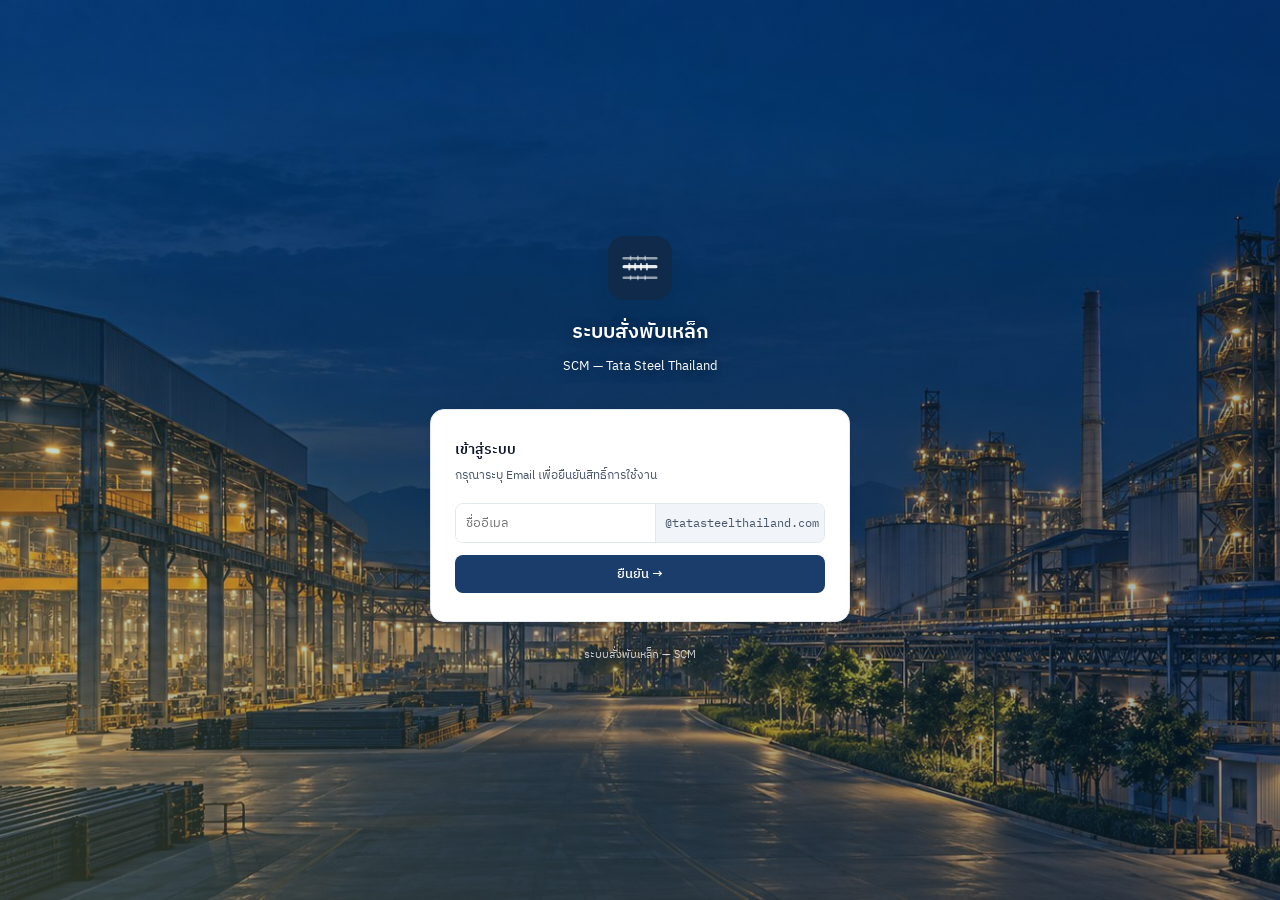
<file: index.html>
<!DOCTYPE html>
<html lang="th">
<head>
<meta charset="UTF-8"/>
<meta name="viewport" content="width=device-width, initial-scale=1.0"/>
<title>ระบบสั่งพับเหล็ก — Tata Steel Thailand</title>
<link href="https://fonts.googleapis.com/css2?family=IBM+Plex+Sans+Thai:wght@300;400;500;600&family=IBM+Plex+Mono:wght@400;500&display=swap" rel="stylesheet"/>
<style>
:root{--bd:#0f2a4a;--bm:#1a3d6b;--ba:#2563b0;--bl:#dbeafe;--gr:#16a34a;--gl:#dcfce7;--rd:#dc2626;--rl:#fee2e2;--br:#e2e8f0;--tx:#0f172a;--t2:#475569;--t3:#94a3b8;--ra:14px}
*{box-sizing:border-box;margin:0;padding:0}
body{font-family:'IBM Plex Sans Thai',sans-serif;background:#eef2f7;color:var(--tx);min-height:100vh;display:flex;flex-direction:column;align-items:center;justify-content:center;padding:1.5rem 1rem}
.wrap{max-width:420px;width:100%}
.hdr{text-align:center;margin-bottom:2rem}
.logo{width:64px;height:64px;background:var(--bd);border-radius:16px;display:flex;align-items:center;justify-content:center;margin:0 auto 1rem;box-shadow:0 4px 20px rgba(15,42,74,.2)}
.logo svg{width:38px;height:38px}
.hdr h1{font-size:20px;font-weight:600;color:var(--bd);margin-bottom:.35rem}
.hdr p{font-size:13px;color:var(--t2)}

/* LOGIN */
.login-card{background:#fff;border:1px solid var(--br);border-radius:var(--ra);padding:1.75rem 1.5rem;box-shadow:0 1px 4px rgba(0,0,0,.06)}
.login-card h2{font-size:14px;font-weight:600;color:var(--tx);margin-bottom:.35rem}
.login-card p{font-size:12px;color:var(--t2);margin-bottom:1.1rem;line-height:1.6}
.email-wrap{display:flex;align-items:center;border:1px solid var(--br);border-radius:8px;overflow:hidden;transition:border .15s,box-shadow .15s;margin-bottom:.75rem}
.email-wrap:focus-within{border-color:var(--ba);box-shadow:0 0 0 3px rgba(37,99,176,.1)}
.email-wrap input{border:none;flex:1;height:38px;padding:0 10px;font-size:13px;font-family:'IBM Plex Sans Thai',sans-serif;outline:none;background:#fff;color:var(--tx)}
.email-domain{background:var(--sl, #f1f5f9);padding:0 9px;height:38px;display:flex;align-items:center;font-size:12px;color:var(--t2);border-left:1px solid var(--br);white-space:nowrap;font-family:'IBM Plex Mono',monospace}
.otp-wrap{display:none;margin-bottom:.75rem}.otp-wrap.show{display:block}.otp-ref{display:flex;align-items:center;justify-content:center;gap:7px;margin:0 0 .5rem;padding:.42rem .65rem;border:1px solid #bfdbfe;border-radius:8px;background:#eff6ff;color:#475569;font-size:12px}.otp-ref strong{font:600 13px 'IBM Plex Mono',monospace;letter-spacing:.08em;color:var(--bm)}.otp-wrap input{width:100%;height:44px;border:1px solid var(--br);border-radius:8px;text-align:center;font:600 20px 'IBM Plex Mono',monospace;letter-spacing:.45em;outline:none}.otp-wrap input:focus{border-color:var(--ba);box-shadow:0 0 0 3px rgba(37,99,176,.1)}
.login-btn{width:100%;height:38px;background:var(--bm);color:#fff;border:none;border-radius:8px;font-size:13px;font-weight:500;font-family:'IBM Plex Sans Thai',sans-serif;cursor:pointer;transition:background .15s;display:flex;align-items:center;justify-content:center;gap:6px}
.login-btn:hover{background:var(--bd)}
.login-btn:disabled{background:var(--t3);cursor:not-allowed}
.err-msg{background:var(--rl);border:1px solid #fca5a5;border-radius:8px;padding:.6rem .85rem;font-size:12px;color:var(--rd);margin-top:.65rem;display:none}
.err-msg.show{display:block}
.rebar-loader{display:inline-block;position:relative;width:76px;height:10px;overflow:hidden;border-radius:999px;background:rgba(255,255,255,.16);box-shadow:inset 0 0 0 1px rgba(255,255,255,.14)}
.rebar-loader::before{content:"";position:absolute;left:1px;top:1px;height:8px;width:18%;border-radius:999px;background:repeating-linear-gradient(115deg,transparent 0 5px,rgba(20,48,74,.65) 5px 7px),linear-gradient(90deg,#a9bbca 0%,#f4f8fb 52%,#f6a62f 100%);box-shadow:0 0 7px rgba(246,166,47,.55);animation:rebar-grow 1.15s ease-in-out infinite alternate}
.rebar-loader::after{content:"";position:absolute;top:2px;left:17%;width:6px;height:6px;border-radius:50%;background:#ffd27a;box-shadow:0 0 8px 2px rgba(255,174,55,.65);animation:rebar-tip 1.15s ease-in-out infinite alternate}
.login-btn[aria-busy="true"]{background:var(--bm);cursor:wait}
@keyframes rebar-grow{from{width:18%;opacity:.72}to{width:94%;opacity:1}}
@keyframes rebar-tip{from{left:17%;opacity:.72}to{left:91%;opacity:1}}
@media(prefers-reduced-motion:reduce){.rebar-loader::before{width:72%;animation:none}.rebar-loader::after{left:70%;animation:none}}

/* MENU */
.menu-view{display:none}
.menu-view.show{display:block}
.login-card.hide{display:none}
.greeting{text-align:center;font-size:13px;color:#fff;margin:0 auto 1.1rem;padding:.58rem 1rem;width:max-content;max-width:100%;border:1px solid rgba(255,255,255,.55);border-radius:999px;background:rgba(7,35,70,.72);box-shadow:0 6px 18px rgba(3,20,40,.18);text-shadow:0 1px 2px rgba(0,0,0,.35);overflow-wrap:anywhere}
.greeting strong{color:#fff;font-weight:600}
.cards{display:flex;flex-direction:column;gap:12px}
.menu-card{background:#fff;border:1.5px solid var(--br);border-radius:var(--ra);padding:1.3rem 1.4rem;cursor:pointer;transition:all .2s;text-decoration:none;display:flex;align-items:center;gap:1rem;box-shadow:0 1px 4px rgba(0,0,0,.06)}
.menu-card:hover{border-color:var(--ba);box-shadow:0 4px 20px rgba(37,99,176,.12);transform:translateY(-2px)}
.menu-card.track:hover{border-color:var(--gr)}
.menu-card.dash:hover{border-color:#7c3aed;box-shadow:0 4px 20px rgba(124,58,237,.12)}
.menu-card.admin:hover{border-color:#d97706}
.card-icon{width:94px;height:68px;border-radius:12px;overflow:hidden;position:relative;flex-shrink:0;background:#dbeafe;box-shadow:0 3px 10px rgba(15,42,74,.16)}
.card-icon::after{content:"";position:absolute;inset:0;border:1px solid rgba(255,255,255,.42);border-radius:inherit;pointer-events:none}
.card-icon img{width:100%;height:100%;object-fit:cover;display:block;transition:transform .25s ease}
.menu-card:hover .card-icon img{transform:scale(1.05)}
@media(max-width:390px){.card-icon{width:82px;height:62px}.menu-card{padding:1.05rem 1rem;gap:.8rem}}
@media(prefers-reduced-motion:reduce){.card-icon img{transition:none}.menu-card:hover .card-icon img{transform:none}}
.card-text h2{font-size:14px;font-weight:600;color:var(--tx);margin-bottom:3px}
.card-text p{font-size:12px;color:var(--t2);line-height:1.5}
.arrow{margin-left:auto;color:var(--t3);font-size:18px;flex-shrink:0;transition:transform .2s}
.menu-card:hover .arrow{transform:translateX(4px);color:var(--ba)}
.signout{text-align:center;margin-top:1rem;font-size:12px;color:var(--t3);cursor:pointer;text-decoration:underline}
.signout:hover{color:var(--rd)}
.footer{text-align:center;margin-top:1.5rem;font-size:11px;color:var(--t3)}
.announcement-banner{position:relative;display:none;align-items:flex-start;gap:12px;margin:0 0 1.15rem;padding:1rem 1rem 1rem 1.1rem;border:1px solid rgba(245,158,11,.72);border-radius:15px;background:linear-gradient(135deg,rgba(255,255,255,.99) 0%,rgba(255,247,237,.98) 100%);box-shadow:0 14px 34px rgba(7,35,70,.2),inset 4px 0 0 #f59e0b;color:#78350f;text-align:left;overflow:hidden}
.announcement-banner::after{content:"";position:absolute;right:-28px;top:-34px;width:110px;height:110px;border-radius:50%;background:radial-gradient(circle,rgba(245,158,11,.14),transparent 68%);pointer-events:none}
.announcement-banner.show{display:flex}
.announcement-icon{position:relative;width:36px;height:36px;border-radius:10px;border:1px solid rgba(245,158,11,.4);background:linear-gradient(145deg,#fff7ed,#fde68a);display:flex;align-items:center;justify-content:center;flex:0 0 auto;color:#92400e;font:700 18px 'IBM Plex Mono',monospace;box-shadow:0 4px 12px rgba(180,83,9,.16)}
.announcement-content{position:relative;z-index:1;min-width:0;flex:1}
.announcement-kicker{display:flex;align-items:center;gap:6px;font:600 9px 'IBM Plex Mono',monospace;letter-spacing:.12em;color:#b45309;margin-bottom:3px}
.announcement-dot{width:6px;height:6px;border-radius:50%;background:#f59e0b;box-shadow:0 0 0 4px rgba(245,158,11,.13)}
.announcement-title{font-size:13px;font-weight:600;color:#7c2d12;margin-bottom:4px}
.announcement-message{font-size:12px;line-height:1.65;white-space:pre-wrap;overflow-wrap:anywhere;color:#78350f}
.announcement-close{position:relative;z-index:2;border:1px solid rgba(180,83,9,.18);background:rgba(255,255,255,.65);color:#a16207;width:26px;height:26px;border-radius:8px;font-size:17px;line-height:22px;cursor:pointer;padding:0}
.announcement-close:hover{background:#fff;color:#7c2d12}
.announcement-gate{display:flex;align-items:center;gap:12px;margin:0 0 1.15rem;padding:.9rem 1rem;border:1px solid rgba(147,197,253,.72);border-radius:14px;background:rgba(239,246,255,.97);box-shadow:0 10px 28px rgba(7,35,70,.18);color:var(--bd);text-align:left}
.announcement-gate.ready{display:none}
.announcement-gate.error{border-color:#fca5a5;background:rgba(254,242,242,.98);color:#991b1b}
.announcement-gate-loader{width:24px;height:24px;flex:0 0 auto;border:3px solid #bfdbfe;border-top-color:var(--ba);border-radius:50%;animation:notice-spin .8s linear infinite}
.announcement-gate.error .announcement-gate-loader{display:none}
.announcement-gate-copy{min-width:0;flex:1}
.announcement-gate-title{display:block;font-size:13px;font-weight:600}
.announcement-gate-text{display:block;margin-top:2px;font-size:11px;line-height:1.5;color:var(--t2)}
.announcement-gate.error .announcement-gate-text{color:#b91c1c}
.announcement-retry{display:none;border:1px solid #dc2626;background:#fff;color:#b91c1c;border-radius:8px;padding:.45rem .7rem;font:500 11px 'IBM Plex Sans Thai',sans-serif;cursor:pointer;white-space:nowrap}
.announcement-gate.error .announcement-retry{display:block}
.menu-view.announcement-checking .cards,.menu-view.announcement-checking .signout{pointer-events:none;opacity:.38;filter:saturate(.45);user-select:none}
.menu-view.announcement-checking .menu-card{transform:none;box-shadow:none}
@keyframes notice-spin{to{transform:rotate(360deg)}}
@media(prefers-reduced-motion:reduce){.announcement-gate-loader{animation:none;border-top-color:#bfdbfe}}

</style>
<link rel="stylesheet" href="steel-mill-night.css?v=20260909"/></head>
<body>
<div class="wrap">
  <div class="hdr">
    <div class="logo">
      <svg viewBox="0 0 26 26" fill="none" xmlns="http://www.w3.org/2000/svg">
        <rect x="1" y="11" width="24" height="2.2" rx="1.1" fill="rgba(255,255,255,0.9)"/>
        <rect x="5" y="9.5" width="1.4" height="5.2" rx="0.7" fill="rgba(255,255,255,0.75)"/>
        <rect x="9" y="9.5" width="1.4" height="5.2" rx="0.7" fill="rgba(255,255,255,0.75)"/>
        <rect x="13" y="9.5" width="1.4" height="5.2" rx="0.7" fill="rgba(255,255,255,0.75)"/>
        <rect x="17" y="9.5" width="1.4" height="5.2" rx="0.7" fill="rgba(255,255,255,0.75)"/>
        <rect x="1" y="5.5" width="24" height="1.6" rx="0.8" fill="rgba(255,255,255,0.55)"/>
        <rect x="6" y="4.5" width="1.1" height="3.6" rx="0.55" fill="rgba(255,255,255,0.45)"/>
        <rect x="11" y="4.5" width="1.1" height="3.6" rx="0.55" fill="rgba(255,255,255,0.45)"/>
        <rect x="16" y="4.5" width="1.1" height="3.6" rx="0.55" fill="rgba(255,255,255,0.45)"/>
        <rect x="1" y="18.9" width="24" height="1.6" rx="0.8" fill="rgba(255,255,255,0.55)"/>
        <rect x="6" y="17.9" width="1.1" height="3.6" rx="0.55" fill="rgba(255,255,255,0.45)"/>
        <rect x="11" y="17.9" width="1.1" height="3.6" rx="0.55" fill="rgba(255,255,255,0.45)"/>
        <rect x="16" y="17.9" width="1.1" height="3.6" rx="0.55" fill="rgba(255,255,255,0.45)"/>
      </svg>
    </div>
    <h1>ระบบสั่งพับเหล็ก</h1>
    <p>SCM — Tata Steel Thailand</p>
  </div>

  <!-- LOGIN -->
  <div class="login-card" id="loginCard">
    <h2>เข้าสู่ระบบ</h2>
    <p>กรุณาระบุ Email เพื่อยืนยันสิทธิ์การใช้งาน</p>
    <div class="email-wrap">
      <input type="text" id="emailInput" placeholder="ชื่ออีเมล" onkeydown="if(event.key==='Enter')doLogin()"/>
      <span class="email-domain">@tatasteelthailand.com</span>
    </div>
    <div class="otp-wrap" id="otpWrap"><div class="otp-ref"><span>รหัสอ้างอิง</span><strong id="otpRefCode">—</strong></div><input type="text" id="otpInput" inputmode="numeric" maxlength="6" autocomplete="one-time-code" placeholder="••••••" onkeydown="if(event.key==='Enter')verifyOtp()"/></div>
    <button class="login-btn" id="loginBtn" onclick="doLogin()">
      <span id="loginText" aria-live="polite">ยืนยัน →</span>
      <span class="rebar-loader" id="loginSpin" style="display:none" aria-hidden="true"></span>
    </button>
    <div class="err-msg" id="errMsg">⛔ คุณไม่มีสิทธิ์ใช้งานระบบนี้ กรุณาติดต่อผู้ดูแลระบบ</div>
  </div>

  <!-- MENU -->
  <div class="menu-view" id="menuView">
    <div class="greeting">สวัสดีครับ <strong id="greetName"></strong></div>
    <div class="announcement-gate" id="announcementGate" role="status" aria-live="polite">
      <span class="announcement-gate-loader" aria-hidden="true"></span>
      <span class="announcement-gate-copy">
        <strong class="announcement-gate-title" id="announcementGateTitle">กำลังตรวจสอบประกาศ</strong>
        <span class="announcement-gate-text" id="announcementGateText">กรุณารอสักครู่ก่อนเข้าใช้งานระบบ</span>
      </span>
      <button type="button" class="announcement-retry" id="announcementRetry" onclick="loadAnnouncement()">ลองอีกครั้ง</button>
    </div>
    <div class="announcement-banner" id="announcementBanner" role="status" aria-live="polite">
      <div class="announcement-icon" aria-hidden="true">!</div>
      <div class="announcement-content">
        <div class="announcement-kicker"><span class="announcement-dot"></span>SYSTEM NOTICE</div>
        <div class="announcement-title">ประกาศจากผู้ดูแลระบบ</div>
        <div class="announcement-message" id="announcementMessage"></div>
      </div>
      <button type="button" class="announcement-close" aria-label="ปิดประกาศ" onclick="dismissAnnouncement()">×</button>
    </div>
    <div class="cards">

      <a class="menu-card order" href="steel_bend_order.html">
        <div class="card-icon" aria-hidden="true"><img src="assets/order-rebar.webp" alt="" loading="lazy" decoding="async"/></div>
        <div class="card-text">
          <h2>สั่งพับเหล็ก</h2>
          <p>กรอกรายการสินค้าที่ต้องการสั่งพับ<br/>ส่งคำสั่งซื้อเข้าระบบได้ทันที</p>
        </div>
        <div class="arrow">›</div>
      </a>

      <a class="menu-card track" href="steel_bend_tracking.html">
        <div class="card-icon" aria-hidden="true"><img src="assets/tracking-rebar.webp" alt="" loading="lazy" decoding="async"/></div>
        <div class="card-text">
          <h2>ติดตามสถานะ</h2>
          <p>ตรวจสอบรายการที่สั่งไว้<br/>ดูสถานะว่าดำเนินการแล้วหรือยัง</p>
        </div>
        <div class="arrow">›</div>
      </a>

      <a class="menu-card dash" href="steel_bend_dashboard.html">
        <div class="card-icon" aria-hidden="true"><img src="assets/dashboard-steel.webp" alt="" loading="lazy" decoding="async"/></div>
        <div class="card-text">
          <h2>Dashboard</h2>
          <p>ภาพรวมการสั่งพับ Top สินค้า<br/>และสรุปยอดตาม Customer Group</p>
        </div>
        <div class="arrow">›</div>
      </a>

      <a class="menu-card admin" href="steel_bend_admin.html" id="adminCard" style="display:none">
        <div class="card-icon" aria-hidden="true"><img src="assets/admin-control-room.webp" alt="" loading="lazy" decoding="async"/></div>
        <div class="card-text">
          <h2>Admin Panel</h2>
          <p>จัดการรายการ Pending<br/>Mark as Sent เพื่อส่งโรงงาน</p>
        </div>
        <div class="arrow">›</div>
      </a>

    </div>
    <div class="signout" onclick="signOut()">ออกจากระบบ</div>
  </div>

  <div class="footer">ระบบสั่งพับเหล็ก — SCM</div>
</div>

<script src="security.js"></script>
<script>
const AUTH_URL='https://defaultc49eedf2bcd84a848b29b3e5f61a3d.03.environment.api.powerplatform.com:443/powerautomate/automations/direct/workflows/89ec33c02cda46e6b5a53c86ad0cdae4/triggers/manual/paths/invoke?api-version=1&sp=%2Ftriggers%2Fmanual%2Frun&sv=1.0&sig=KAOAU4tru--J9rAwcQgUj6kywEszKoEDkEr4LP3tuYQ';

const ANNOUNCEMENT_URL='https://defaultc49eedf2bcd84a848b29b3e5f61a3d.03.environment.api.powerplatform.com:443/powerautomate/automations/direct/cu/07/workflows/d3abd968f94e48fab975d5b1fbe33c7a/triggers/manual/paths/invoke?api-version=1&sp=%2Ftriggers%2Fmanual%2Frun&sv=1.0&sig=THI9-WKccb-yIrV3gFZnFxJzn6hkHH77ZT_xjGeHd3c';let pendingEmail='', pendingRequestId='';

window.onload=function(){
  const saved=SteelSecurity.readSession();
  if(saved) showMenu(saved);
};

async function doLogin(){
  const email=document.getElementById('emailInput').value.trim().toLowerCase();
  if(!email){document.getElementById('emailInput').focus();return;}
  const btn=document.getElementById('loginBtn');
  const txt=document.getElementById('loginText');
  const spin=document.getElementById('loginSpin');
  const err=document.getElementById('errMsg');
  btn.disabled=true; btn.setAttribute('aria-busy','true');
  txt.textContent='กำลังส่ง OTP'; spin.style.display='inline-block';
  err.classList.remove('show');
  try{
    const controller=new AbortController();
    const tid=setTimeout(()=>controller.abort(),15000);
    const res=await fetch(AUTH_URL,{
      method:'POST',
      headers:{'Content-Type':'application/json'},
      body:JSON.stringify({action:'request_otp',email:email+'@tatasteelthailand.com'}),
      signal:controller.signal
    });
    clearTimeout(tid);
    const text=await res.text();
    let data={};
    try{data=JSON.parse(text);}catch(e){}
    if(res.ok && data.ok===true && data.requestId){
      pendingEmail=email+'@tatasteelthailand.com'; pendingRequestId=String(data.requestId||'');
      const refSource=pendingRequestId.replace(/[^a-z0-9]/gi,'').toUpperCase();
      document.getElementById('otpRefCode').textContent='SB-'+refSource.slice(0,6);
      document.getElementById('emailInput').disabled=true;
      document.getElementById('otpWrap').classList.add('show');
      document.getElementById('loginText').textContent='ยืนยัน OTP →';
      document.getElementById('loginBtn').onclick=verifyOtp;
      document.getElementById('otpInput').focus();
    } else {
      err.classList.add('show');
    }
  }catch(e){
    err.textContent='⚠️ เกิดข้อผิดพลาด กรุณาลองใหม่อีกครั้ง';
    err.classList.add('show');
  }finally{
    btn.disabled=false; btn.removeAttribute('aria-busy'); spin.style.display='none';
    txt.textContent=pendingRequestId?'ยืนยัน OTP →':'ยืนยัน →';
  }
}

async function verifyOtp(){
  const otp=document.getElementById('otpInput').value.replace(/\D/g,'');
  const err=document.getElementById('errMsg');
  if(otp.length!==6){err.textContent='กรุณากรอก OTP 6 หลัก';err.classList.add('show');return;}
  const btn=document.getElementById('loginBtn'),txt=document.getElementById('loginText'),spin=document.getElementById('loginSpin');
  btn.disabled=true;btn.setAttribute('aria-busy','true');txt.textContent='กำลังตรวจสอบ OTP';spin.style.display='inline-block';err.classList.remove('show');
  try{
    const res=await fetch(AUTH_URL,{method:'POST',headers:{'Content-Type':'application/json'},body:JSON.stringify({action:'verify_otp',email:pendingEmail,otp,requestId:pendingRequestId})});
    const data=await res.json().catch(()=>({}));
    if(!res.ok||data.ok!==true||!data.sessionToken) throw new Error(data.message||'OTP ไม่ถูกต้องหรือหมดอายุ');
    const session=SteelSecurity.saveSession(data); showMenu(session);
  }catch(e){err.textContent='⛔ '+e.message;err.classList.add('show');}
  finally{btn.disabled=false;btn.removeAttribute('aria-busy');txt.textContent='ยืนยัน OTP →';spin.style.display='none';}
}

function showMenu(session){
  document.getElementById('loginCard').classList.add('hide');
  const menu=document.getElementById('menuView');
  menu.classList.add('show');
  document.getElementById('greetName').textContent=session.email;
  const isAdmin=['admin','scm'].includes(session.role);
  document.getElementById('adminCard').style.display=isAdmin?'flex':'none';
  setAnnouncementGate('loading');
  loadAnnouncement();
}

function setAnnouncementGate(state){
  const menu=document.getElementById('menuView');
  const gate=document.getElementById('announcementGate');
  const title=document.getElementById('announcementGateTitle');
  const detail=document.getElementById('announcementGateText');
  const checking=state!=='ready';
  const cards=menu.querySelector('.cards');
  const signout=menu.querySelector('.signout');
  menu.classList.toggle('announcement-checking',checking);
  menu.setAttribute('aria-busy',checking?'true':'false');
  if(checking){
    cards.setAttribute('inert','');
    signout.setAttribute('inert','');
  }else{
    cards.removeAttribute('inert');
    signout.removeAttribute('inert');
  }
  gate.className='announcement-gate'+(state==='ready'?' ready':state==='error'?' error':'');
  if(state==='error'){
    title.textContent='ยังตรวจสอบประกาศไม่สำเร็จ';
    detail.textContent='เพื่อป้องกันการพลาดข้อความสำคัญ กรุณาลองโหลดอีกครั้ง';
  }else{
    title.textContent='กำลังตรวจสอบประกาศ';
    detail.textContent='กรุณารอสักครู่ก่อนเข้าใช้งานระบบ';
  }
}

function decodeAnnouncement(data){
  if(data && typeof data.message==='string') return data.message;
  const b64=data && typeof data.messageBase64==='string' ? data.messageBase64 : '';
  if(!b64) return '';
  try{
    const bytes=Uint8Array.from(atob(b64),c=>c.charCodeAt(0));
    return new TextDecoder('utf-8').decode(bytes);
  }catch(e){ return ''; }
}

async function loadAnnouncement(){
  const box=document.getElementById('announcementBanner');
  const message=document.getElementById('announcementMessage');
  box.classList.remove('show');
  message.textContent='';
  setAnnouncementGate('loading');
  const controller=new AbortController();
  const tid=setTimeout(()=>controller.abort(),20000);
  try{
    const res=await SteelSecurity.secureFetch(ANNOUNCEMENT_URL,{
      method:'POST',
      headers:{'Content-Type':'application/json'},
      body:JSON.stringify({action:'get'}),
      signal:controller.signal
    });
    if(!res.ok) throw new Error('announcement request failed');
    const data=await res.json().catch(()=>null);
    const hasPayload=data && (typeof data.message==='string' || typeof data.messageBase64==='string');
    if(!hasPayload) throw new Error('invalid announcement response');
    const text=decodeAnnouncement(data).trim();
    if(text){
      message.textContent=text;
      box.classList.add('show');
    }
    setAnnouncementGate('ready');
  }catch(e){
    setAnnouncementGate('error');
  }finally{
    clearTimeout(tid);
  }
}

function dismissAnnouncement(){
  document.getElementById('announcementBanner').classList.remove('show');
  const menu=document.getElementById('menuView');
  menu.classList.remove('announcement-checking');
  menu.removeAttribute('aria-busy');
  document.getElementById('announcementGate').className='announcement-gate';
}

function signOut(){
  SteelSecurity.clearSession(); pendingEmail=''; pendingRequestId='';
  document.getElementById('loginCard').classList.remove('hide');
  document.getElementById('menuView').classList.remove('show');
  document.getElementById('emailInput').value='';
  document.getElementById('emailInput').disabled=false;
  document.getElementById('otpInput').value='';
  document.getElementById('otpRefCode').textContent='—';
  document.getElementById('otpWrap').classList.remove('show');
  document.getElementById('loginText').textContent='ยืนยัน →';
  document.getElementById('loginBtn').onclick=doLogin;
  document.getElementById('errMsg').classList.remove('show');
  document.getElementById('announcementBanner').classList.remove('show');
}
</script>
</body>
</html>
</file>
<file: steel-mill-night.css>
/* Static steel-mill night background — shared by every app page */
html{min-height:100%;background:#e8f4ff}
body{
  background-color:#e8f4ff!important;
  background-image:
    linear-gradient(135deg,rgba(14,116,168,.18),rgba(7,47,79,.40)),linear-gradient(26deg,rgba(251,191,36,.22),transparent 48%),
    url("[data-uri]")!important;
  background-position:center center!important;
  background-size:cover!important;
  background-repeat:no-repeat!important;
  background-attachment:fixed!important;
}
body>.wrap{position:relative}
body>.wrap>.hdr h1,body>.wrap>.hdr p{color:#fff;text-shadow:0 2px 12px rgba(4,24,45,.52)}
body>.wrap>.footer{color:rgba(255,255,255,.78);text-shadow:0 1px 6px rgba(4,24,45,.50)}
@media(max-width:640px){body{background-position:58% center!important;background-attachment:scroll!important}}
@media(prefers-reduced-motion:reduce){*{scroll-behavior:auto!important}}
</file>
